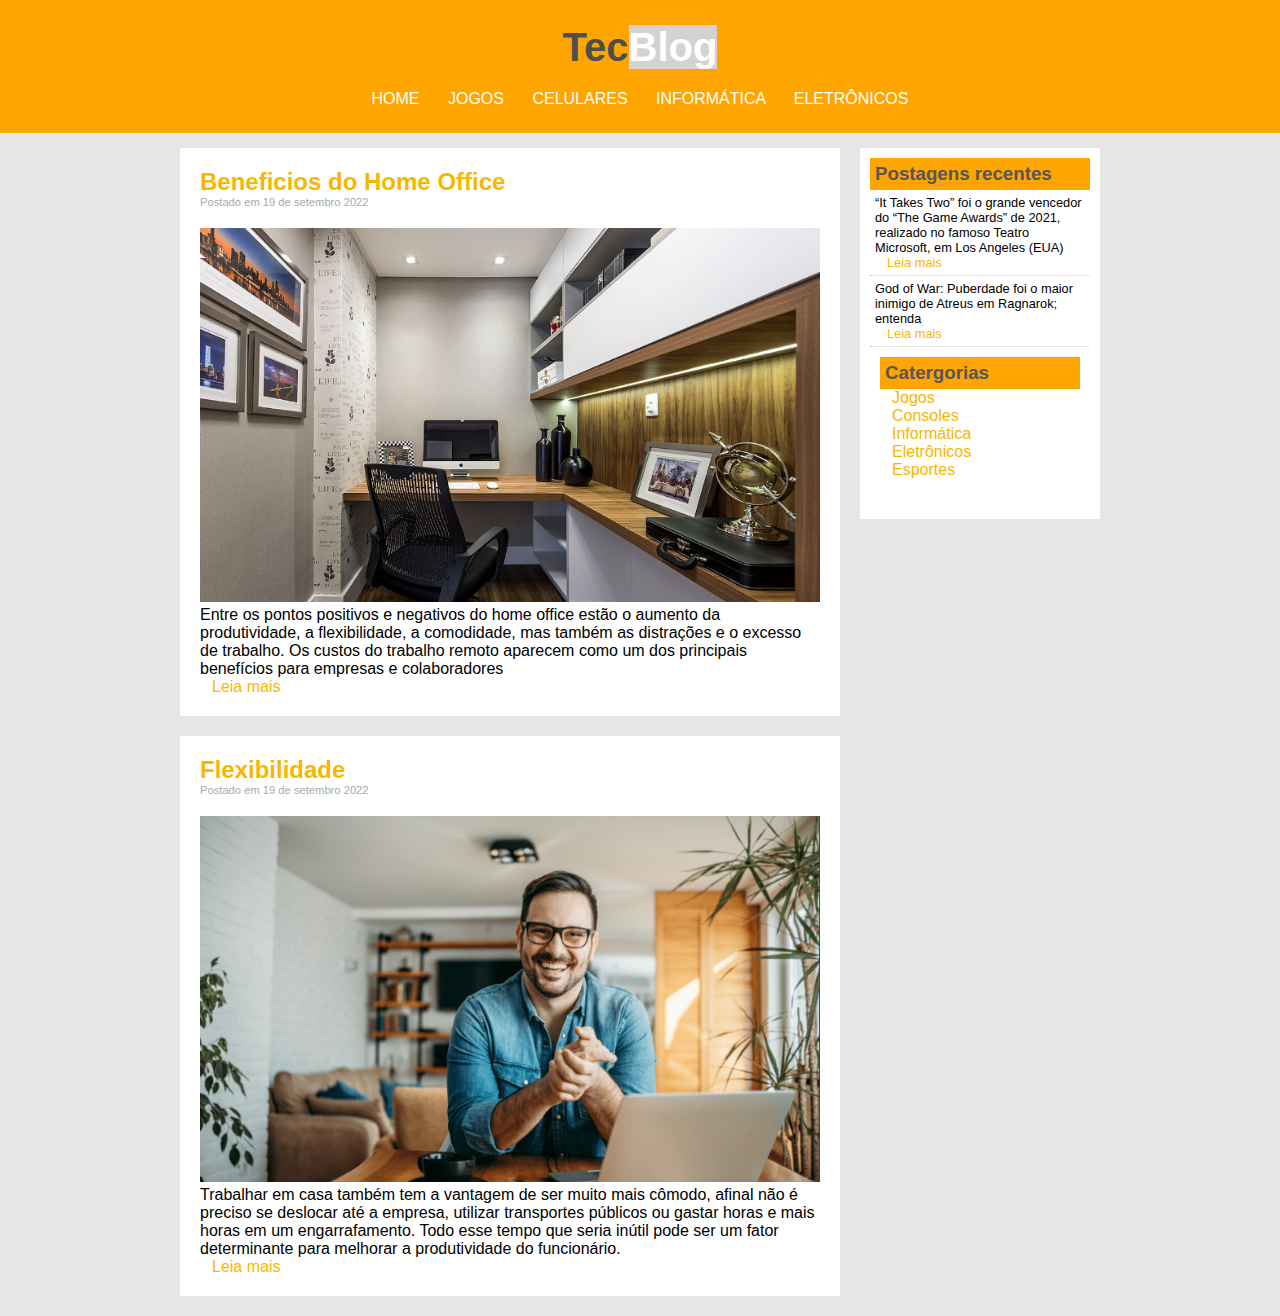
<file: projetofinaltec/index.html>
<!doctype html>

<html>

	<head>
		<title>Tecblog</title>
		<meta charset="utf-8">	
		<link rel="stylesheet" type="text/css" href="css/estilo.css">

	</head>

	<body>
		<!--
		***cabeçalho do site***
		-->
		<div id="cabeçalho">
			<div id="logo"><h1>Tec<span class="branco">Blog</span></h1></div>
			<div id="menu">
				<a href="index.html">HOME </a>
				<a href="jogos.html">JOGOS  </a>
				<a href="celulares.html">CELULARES </a>
				<a href="informatica.html">INFORMÁTICA </a>
				<a href="eletroicos.html">ELETRÔNICOS </a>
			</div>
			
		</div>

		<div id="principal">
			
		<div id="postagens">
			<!--abertura postagem-->

			<div class="post"><h2>Beneficios do Home Office</h2>
				<span class="data">Postado em 19 de setembro 2022</span>
				<img width="620" src="imagens/homeoffice.png">
				<p>Entre os pontos positivos e negativos do home office estão o aumento da produtividade, a flexibilidade, a comodidade, mas também as distrações e o excesso de trabalho. Os custos do trabalho remoto aparecem como um dos principais benefícios para empresas e colaboradores</p>
				<a href="https://www.zendesk.com.br/blog/home-office-vantagens-e-desvantagens/">Leia mais</a>
				
			</div>
			<!--fechamento-->
			<!--abertura postagem-->

			<div class="post"><h2>Flexibilidade</h2>
				<span class="data">Postado em 19 de setembro 2022</span>
				<img width="620" src="imagens/homeoffice2.png">
				<p>Trabalhar em casa também tem a vantagem de ser muito mais cômodo, afinal não é preciso se deslocar até a empresa, utilizar transportes públicos ou gastar horas e mais horas em um engarrafamento. Todo esse tempo que seria inútil pode ser um fator determinante para melhorar a produtividade do funcionário.</p>
				<a href="https://www.zendesk.com.br/blog/home-office-vantagens-e-desvantagens/">Leia mais</a>
				
			</div>
			<!--fechamento-->
		</div>
		<div id="lateral">
		<div class="conteudol"><h3>Postagens recentes</h3>
		<div class="postlateral"><p>“It Takes Two” foi o grande vencedor do “The Game Awards” de 2021, realizado no famoso Teatro Microsoft, em Los Angeles (EUA)</p>
			<a href="https://www.cnnbrasil.com.br/entretenimento/the-game-awards-2021-it-takes-two-e-eleito-jogo-do-ano-veja-vencedores/">Leia mais</a></div>

		<div class="postlateral"><p>God of War: Puberdade foi o maior inimigo de Atreus em Ragnarok; entenda</p>
		<a href="https://br.ign.com/god-of-war-ragnarok/103301/news/god-of-war-puberdade-foi-o-maior-inimigo-de-atreus-em-ragnarok-entenda">Leia mais</a></div>

		<div class="conteudol"><h3>Catergorias</h3>

			<a href="">Jogos</a><br>
			<a href="">Consoles</a><br>
			<a href="">Informática</a><br>
			<a href="">Eletrônicos</a><br>
			<a href="">Esportes</a><br>
		</div>
		









			
			
	
	
	
	

	</body>

</html>
</file>
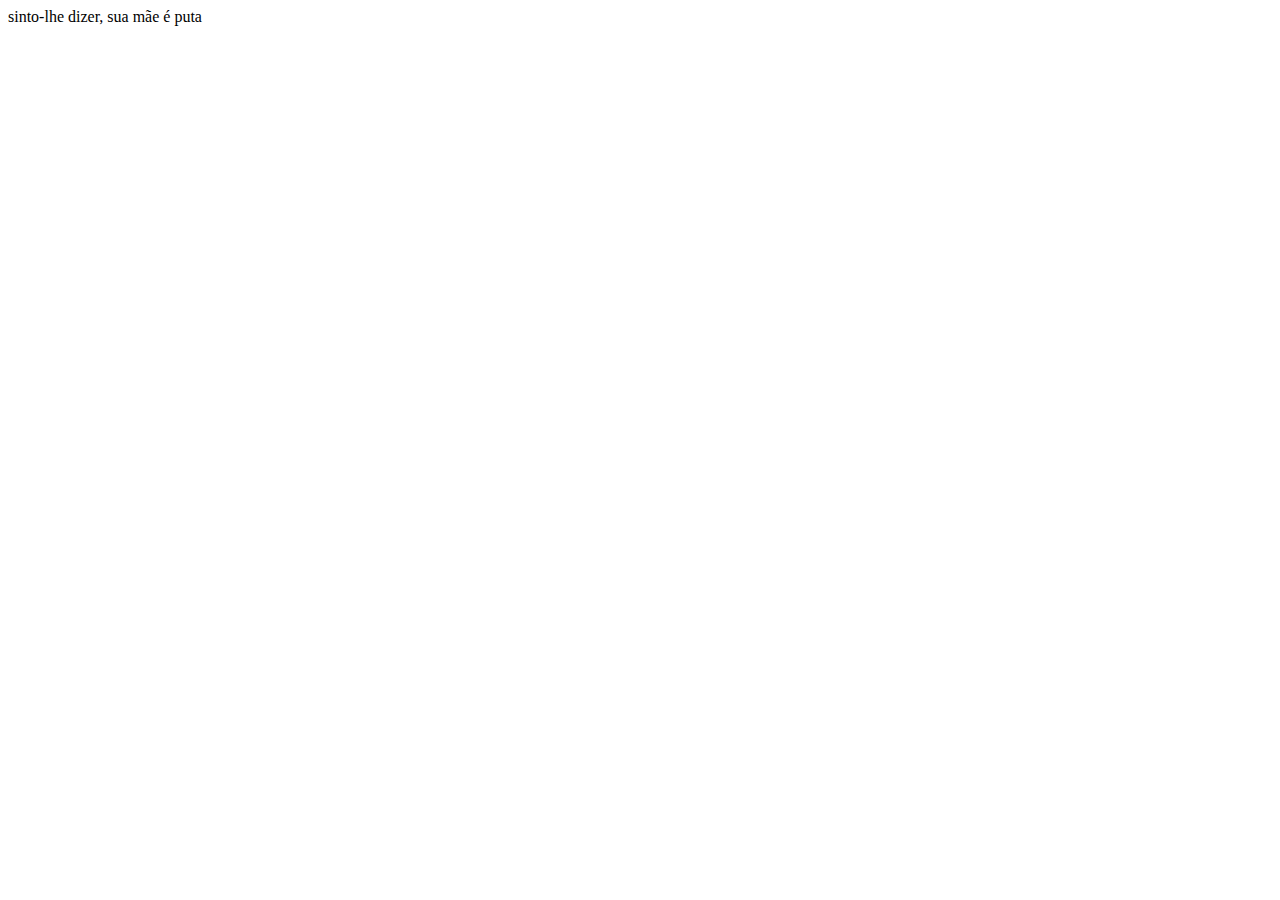
<file: projetofinaltec/JavaScript/index.html>
<!DOCTYPE html>
<html>
<head>
	<meta charset="utf-8">
	<meta name="viewport" content="width=device-width, initial-scale=1">
	<title>JavaScript</title>
	
</head>
<body>
	

	
<script src="meu_script.js"></script>


</body>
</html>
</file>
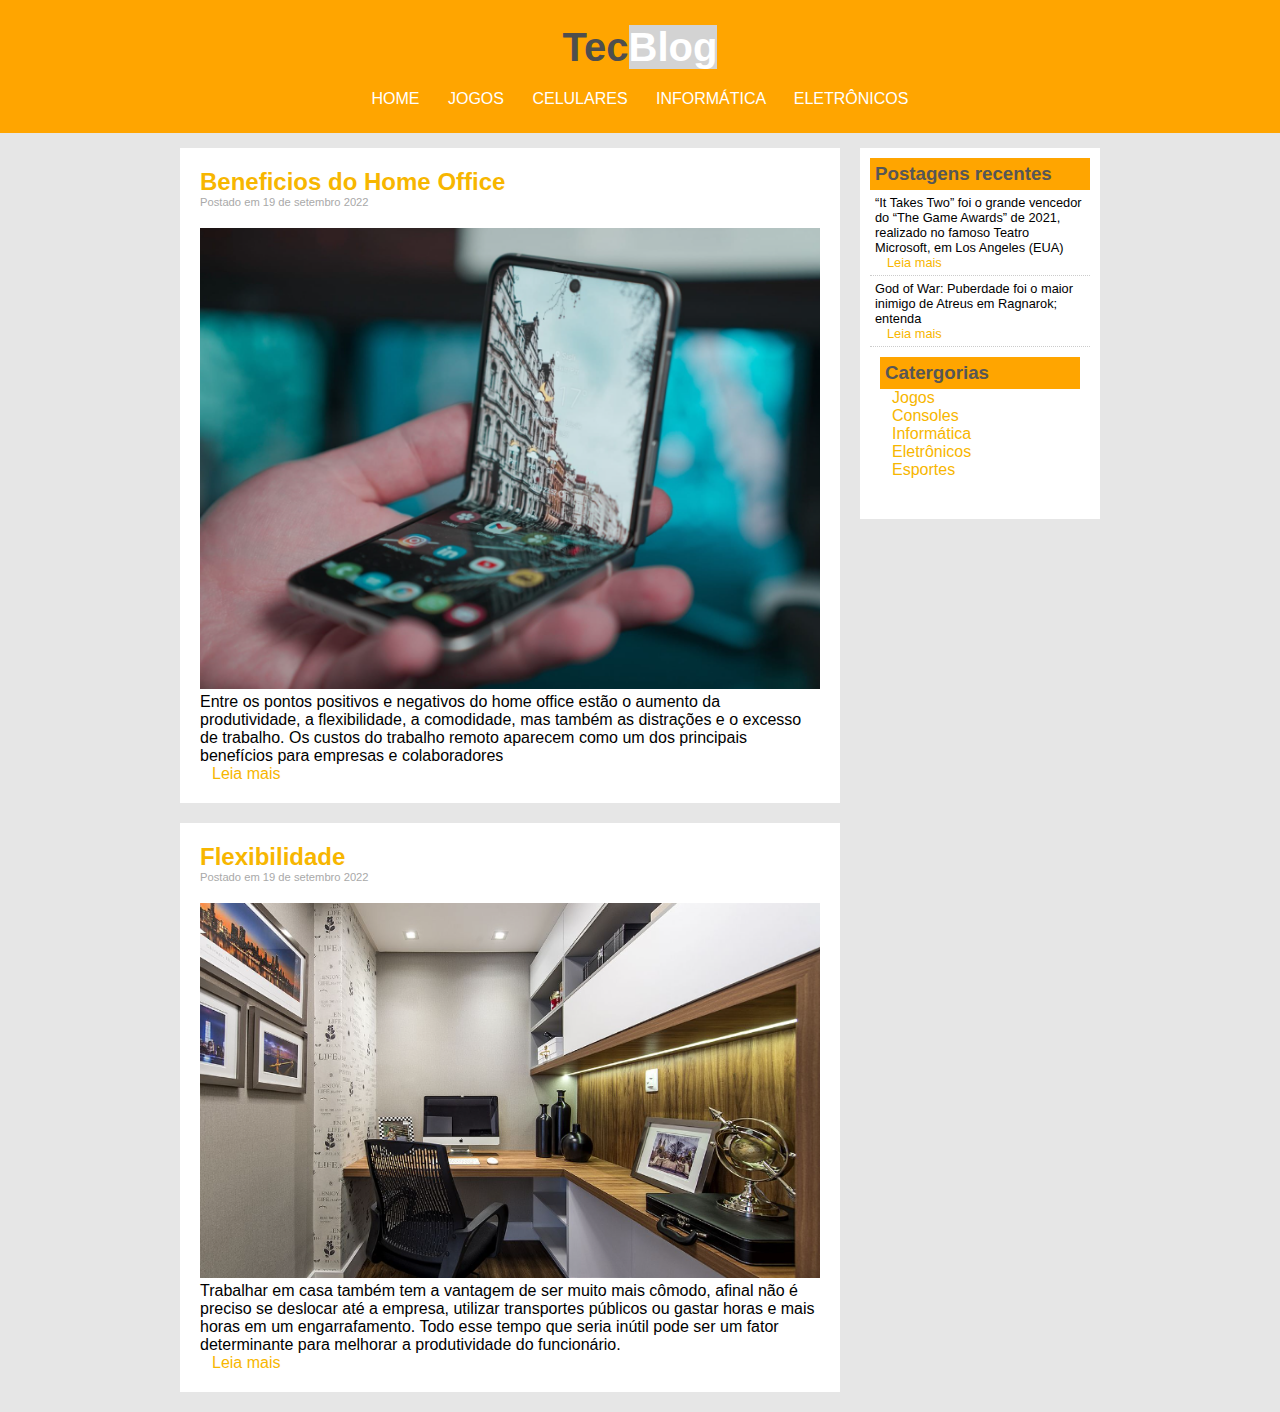
<file: projetofinaltec/celulares.html>
<!doctype html>

<html>

	<head>
		<title>Tecblog</title>
		<meta charset="utf-8">	
		<link rel="stylesheet" type="text/css" href="css/estilo.css">

	</head>

	<body>
		<!--
		***cabeçalho do site***
		-->
		<div id="cabeçalho">
			<div id="logo"><h1>Tec<span class="branco">Blog</span></h1></div>
			<div id="menu">
				<a href="index.html">HOME </a>
				<a href="jogos.html">JOGOS  </a>
				<a href="celulares.html">CELULARES </a>
				<a href="informatica.html">INFORMÁTICA </a>
				<a href="eletronicos.html">ELETRÔNICOS </a>
			</div>
			
		</div>

		<div id="principal">
			
		<div id="postagens">
			<!--abertura postagem-->

			<div class="post"><h2>Beneficios do Home Office</h2>
				<span class="data">Postado em 19 de setembro 2022</span>
				<img width="620" src="imagens/celulares2.png">
				<p>Entre os pontos positivos e negativos do home office estão o aumento da produtividade, a flexibilidade, a comodidade, mas também as distrações e o excesso de trabalho. Os custos do trabalho remoto aparecem como um dos principais benefícios para empresas e colaboradores</p>
				<a href="https://www.zendesk.com.br/blog/home-office-vantagens-e-desvantagens/">Leia mais</a>
				
			</div>
			<!--fechamento-->
			<!--abertura postagem-->

			<div class="post"><h2>Flexibilidade</h2>
				<span class="data">Postado em 19 de setembro 2022</span>
				<img width="620" src="imagens/homeoffice.png">
				<p>Trabalhar em casa também tem a vantagem de ser muito mais cômodo, afinal não é preciso se deslocar até a empresa, utilizar transportes públicos ou gastar horas e mais horas em um engarrafamento. Todo esse tempo que seria inútil pode ser um fator determinante para melhorar a produtividade do funcionário.</p>
				<a href="https://www.zendesk.com.br/blog/home-office-vantagens-e-desvantagens/">Leia mais</a>
				
			</div>
			<!--fechamento-->
		</div>
		<div id="lateral">
		<div class="conteudol"><h3>Postagens recentes</h3>
		<div class="postlateral"><p>“It Takes Two” foi o grande vencedor do “The Game Awards” de 2021, realizado no famoso Teatro Microsoft, em Los Angeles (EUA)</p>
			<a href="https://www.cnnbrasil.com.br/entretenimento/the-game-awards-2021-it-takes-two-e-eleito-jogo-do-ano-veja-vencedores/">Leia mais</a></div>

		<div class="postlateral"><p>God of War: Puberdade foi o maior inimigo de Atreus em Ragnarok; entenda</p>
		<a href="https://br.ign.com/god-of-war-ragnarok/103301/news/god-of-war-puberdade-foi-o-maior-inimigo-de-atreus-em-ragnarok-entenda">Leia mais</a></div>

		<div class="conteudol"><h3>Catergorias</h3>

			<a href="">Jogos</a><br>
			<a href="">Consoles</a><br>
			<a href="">Informática</a><br>
			<a href="">Eletrônicos</a><br>
			<a href="">Esportes</a><br>
		</div>
		









			
			
	
	
	
	

	</body>

</html>
</file>
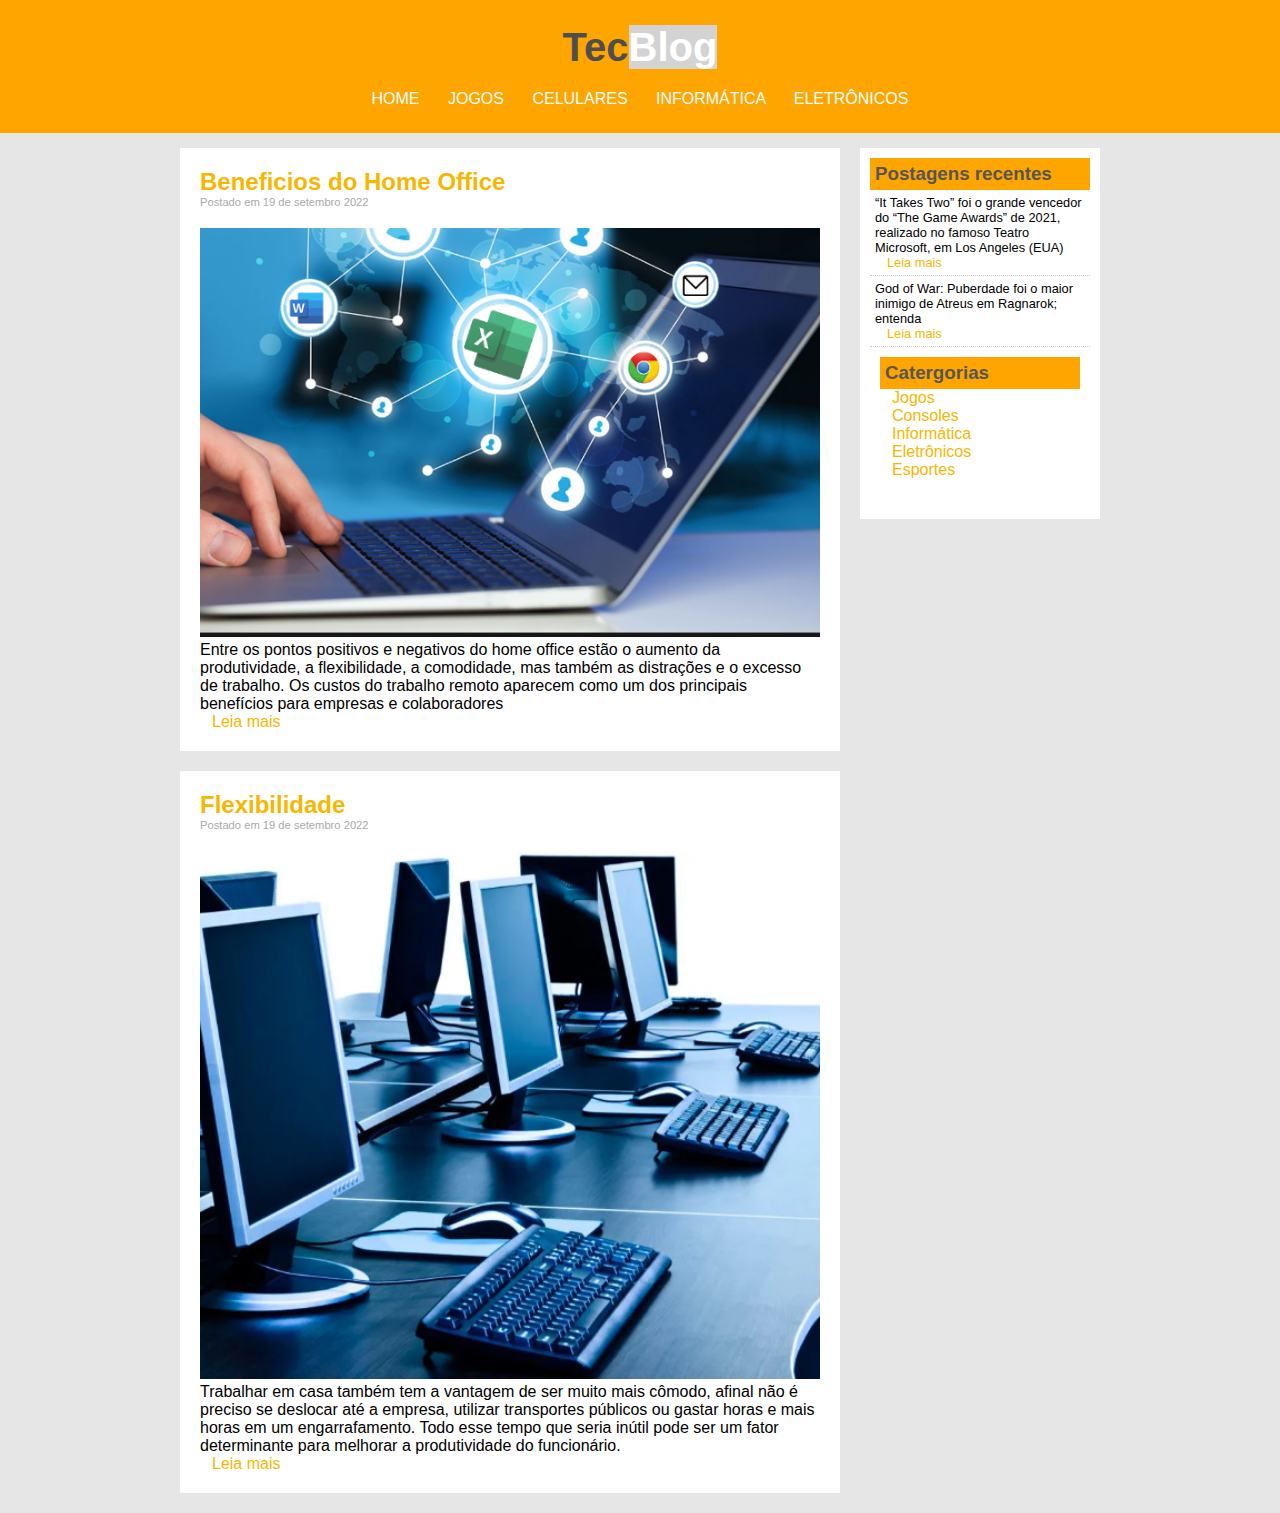
<file: projetofinaltec/informatica.html>
<!doctype html>

<html>

	<head>
		<title>Tecblog</title>
		<meta charset="utf-8">	
		<link rel="stylesheet" type="text/css" href="css/estilo.css">

	</head>

	<body>
		<!--
		***cabeçalho do site***
		-->
		<div id="cabeçalho">
			<div id="logo"><h1>Tec<span class="branco">Blog</span></h1></div>
			<div id="menu">
				<a href="index.html">HOME </a>
				<a href="jogos.html">JOGOS  </a>
				<a href="celulares.html">CELULARES </a>
				<a href="informatica.html">INFORMÁTICA </a>
				<a href="eletronicos.html">ELETRÔNICOS </a>
			</div>
			
		</div>

		<div id="principal">
			
		<div id="postagens">
			<!--abertura postagem-->

			<div class="post"><h2>Beneficios do Home Office</h2>
				<span class="data">Postado em 19 de setembro 2022</span>
				<img width="620" src="imagens/informatica1.png">
				<p>Entre os pontos positivos e negativos do home office estão o aumento da produtividade, a flexibilidade, a comodidade, mas também as distrações e o excesso de trabalho. Os custos do trabalho remoto aparecem como um dos principais benefícios para empresas e colaboradores</p>
				<a href="https://www.zendesk.com.br/blog/home-office-vantagens-e-desvantagens/">Leia mais</a>
				
			</div>
			<!--fechamento-->
			<!--abertura postagem-->

			<div class="post"><h2>Flexibilidade</h2>
				<span class="data">Postado em 19 de setembro 2022</span>
				<img width="620" src="imagens/informatica2.png">
				<p>Trabalhar em casa também tem a vantagem de ser muito mais cômodo, afinal não é preciso se deslocar até a empresa, utilizar transportes públicos ou gastar horas e mais horas em um engarrafamento. Todo esse tempo que seria inútil pode ser um fator determinante para melhorar a produtividade do funcionário.</p>
				<a href="https://www.zendesk.com.br/blog/home-office-vantagens-e-desvantagens/">Leia mais</a>
				
			</div>
			<!--fechamento-->
		</div>
		<div id="lateral">
		<div class="conteudol"><h3>Postagens recentes</h3>
		<div class="postlateral"><p>“It Takes Two” foi o grande vencedor do “The Game Awards” de 2021, realizado no famoso Teatro Microsoft, em Los Angeles (EUA)</p>
			<a href="https://www.cnnbrasil.com.br/entretenimento/the-game-awards-2021-it-takes-two-e-eleito-jogo-do-ano-veja-vencedores/">Leia mais</a></div>

		<div class="postlateral"><p>God of War: Puberdade foi o maior inimigo de Atreus em Ragnarok; entenda</p>
		<a href="https://br.ign.com/god-of-war-ragnarok/103301/news/god-of-war-puberdade-foi-o-maior-inimigo-de-atreus-em-ragnarok-entenda">Leia mais</a></div>

		<div class="conteudol"><h3>Catergorias</h3>

			<a href="">Jogos</a><br>
			<a href="">Consoles</a><br>
			<a href="">Informática</a><br>
			<a href="">Eletrônicos</a><br>
			<a href="">Esportes</a><br>
		</div>
		









			
			
	
	
	
	

	</body>

</html>
</file>
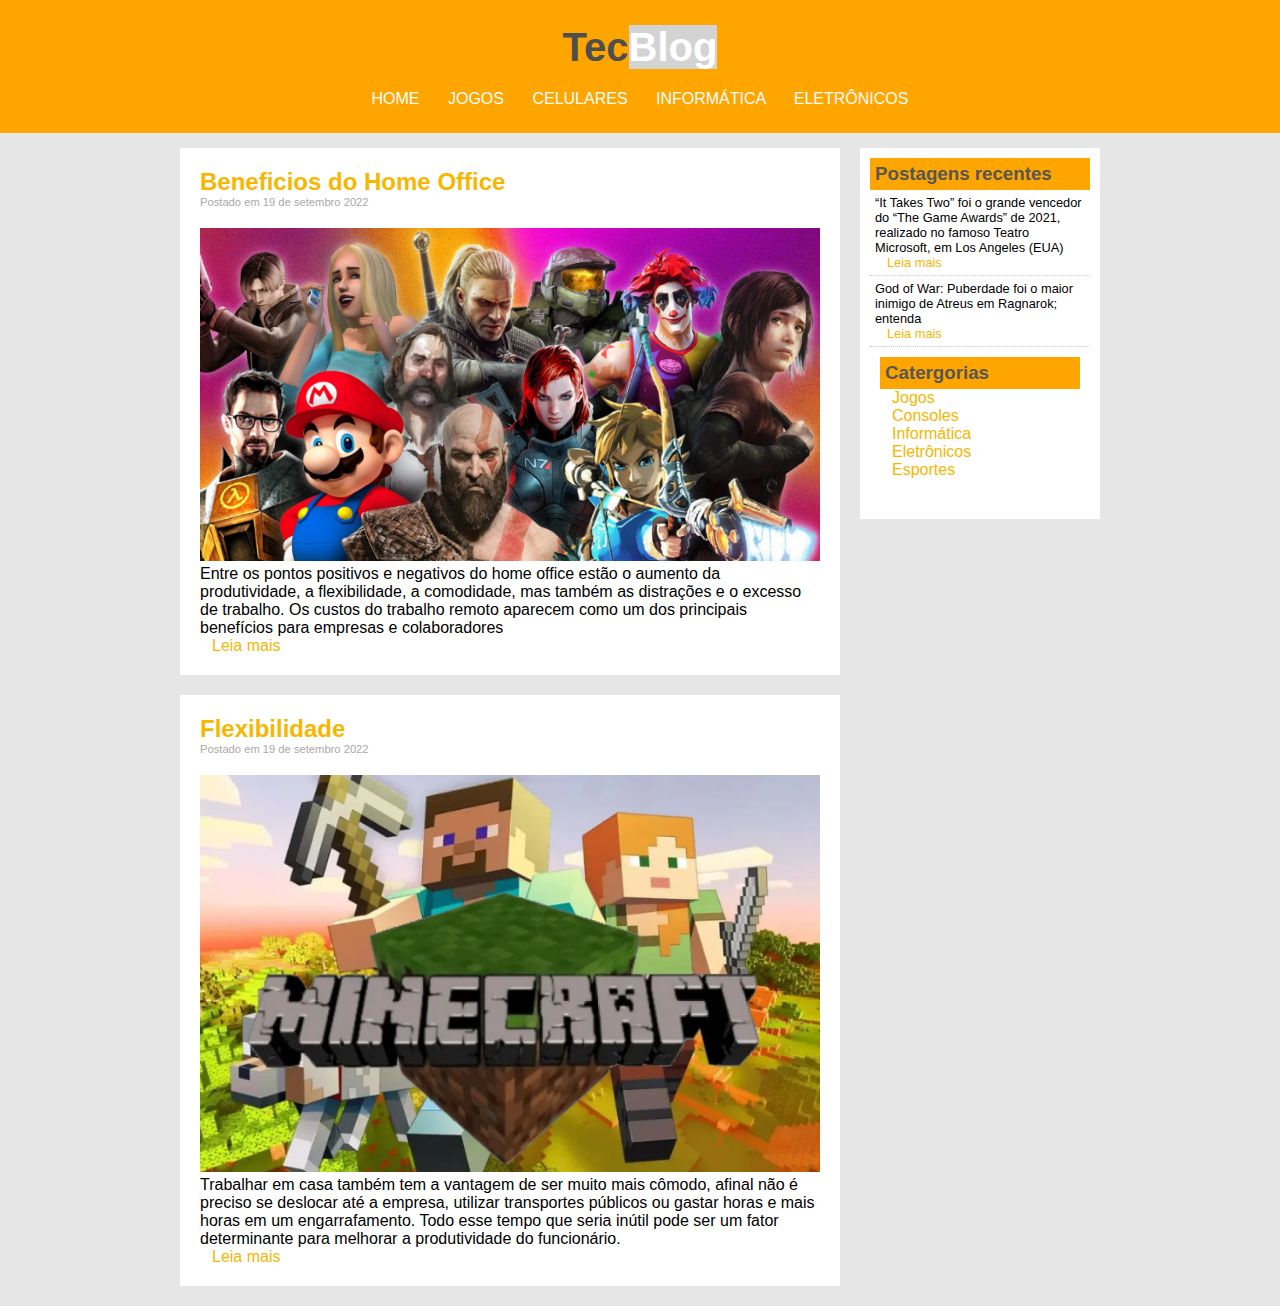
<file: projetofinaltec/jogos.html>
<!doctype html>

<html>

	<head>
		<title>Tecblog</title>
		<meta charset="utf-8">	
		<link rel="stylesheet" type="text/css" href="css/estilo.css">

	</head>

	<body>
		<!--
		***cabeçalho do site***
		-->
		<div id="cabeçalho">
			<div id="logo"><h1>Tec<span class="branco">Blog</span></h1></div>
			<div id="menu">
				<a href="index.html">HOME </a>
				<a href="jogos.html">JOGOS  </a>
				<a href="celulares.html">CELULARES </a>
				<a href="informatica.html">INFORMÁTICA </a>
				<a href="eletronicos.html">ELETRÔNICOS </a>
			</div>
			
		</div>

		<div id="principal">
			
		<div id="postagens">
			<!--abertura postagem-->

			<div class="post"><h2>Beneficios do Home Office</h2>
				<span class="data">Postado em 19 de setembro 2022</span>
				<img width="620" src="jogos2.png">
				<p>Entre os pontos positivos e negativos do home office estão o aumento da produtividade, a flexibilidade, a comodidade, mas também as distrações e o excesso de trabalho. Os custos do trabalho remoto aparecem como um dos principais benefícios para empresas e colaboradores</p>
				<a href="https://www.zendesk.com.br/blog/home-office-vantagens-e-desvantagens/">Leia mais</a>
				
			</div>
			<!--fechamento-->
			<!--abertura postagem-->

			<div class="post"><h2>Flexibilidade</h2>
				<span class="data">Postado em 19 de setembro 2022</span>
				<img width="620" src="imagens/jogos1.png">
				<p>Trabalhar em casa também tem a vantagem de ser muito mais cômodo, afinal não é preciso se deslocar até a empresa, utilizar transportes públicos ou gastar horas e mais horas em um engarrafamento. Todo esse tempo que seria inútil pode ser um fator determinante para melhorar a produtividade do funcionário.</p>
				<a href="https://www.zendesk.com.br/blog/home-office-vantagens-e-desvantagens/">Leia mais</a>
				
			</div>
			<!--fechamento-->
		</div>
		<div id="lateral">
		<div class="conteudol"><h3>Postagens recentes</h3>
		<div class="postlateral"><p>“It Takes Two” foi o grande vencedor do “The Game Awards” de 2021, realizado no famoso Teatro Microsoft, em Los Angeles (EUA)</p>
			<a href="https://www.cnnbrasil.com.br/entretenimento/the-game-awards-2021-it-takes-two-e-eleito-jogo-do-ano-veja-vencedores/">Leia mais</a></div>

		<div class="postlateral"><p>God of War: Puberdade foi o maior inimigo de Atreus em Ragnarok; entenda</p>
		<a href="https://br.ign.com/god-of-war-ragnarok/103301/news/god-of-war-puberdade-foi-o-maior-inimigo-de-atreus-em-ragnarok-entenda">Leia mais</a></div>

		<div class="conteudol"><h3>Catergorias</h3>

			<a href="">Jogos</a><br>
			<a href="">Consoles</a><br>
			<a href="">Informática</a><br>
			<a href="">Eletrônicos</a><br>
			<a href="">Esportes</a><br>
		</div>
		









			
			
	
	
	
	

	</body>

</html>
</file>
<file: projetofinaltec/css/estilo.css>
*{
	margin: 0;
	padding: 0;

}

body{
	font-size: 1 em;
	font-family: "Trebuchet MS", Helvetica, sans-serif;
	background: #e6e6e6 ;

}

#cabeçalho{
	background: orange;
	padding: 15px;
	text-align: center;
}

#logo{
	padding: 10px;
	text-align: center;
}

#menu{
	padding: 10px 12px;

}



a{
	text-decoration: none;
	padding: 8px 12px;
	color: #f7b600;

}

a:link, #cabeçalho a:visited{
	color: #f7b600;

}


a:hover{
	text-decoration: underline;
	
}

#cabeçalho a:link, #cabeçalho a:visited{
	color: #fff;
	

}
#cabeçalho a:hover{
	color: #f7b600;
	background: #fff;
	text-decoration: none;
}

h1{
	color: #4e4e4e;
	font-size: 2.5em;
}

h3{
	color: #565656;
	background: orange;
	padding: 5px;
}

.branco{
	color: white;
	background: lightgrey;
}

#principal{
	
	 width: 920px;
	 margin: 0 auto;
	 padding: 15px;
}

#postagens{
	width: 660px;
	float: left;
}

#lateral{
width: 240px;
float: right;
}

#lateral{

}

#rodape{
	background: green;
	clear: both;
	text-align: center;
	padding: 15px;
	background: lightgrey;
}

.post{
	padding: 20px;
	margin-bottom: 20px;
	background: white;
}
h2{
	color: #f7b600;
}
.data{
	color: darkgrey;
	font-size: 0.7em;
	padding-bottom: 10px;
	margin-bottom: 10px;
	display: block;
}

.conteudol{
	background: white;
	padding: 10px;
	margin-bottom: 20px;

}

.postlateral{
	font-size: 0.8em;
	padding: 5px;
	border-bottom: 1px dotted #CCC;

}
</file>
